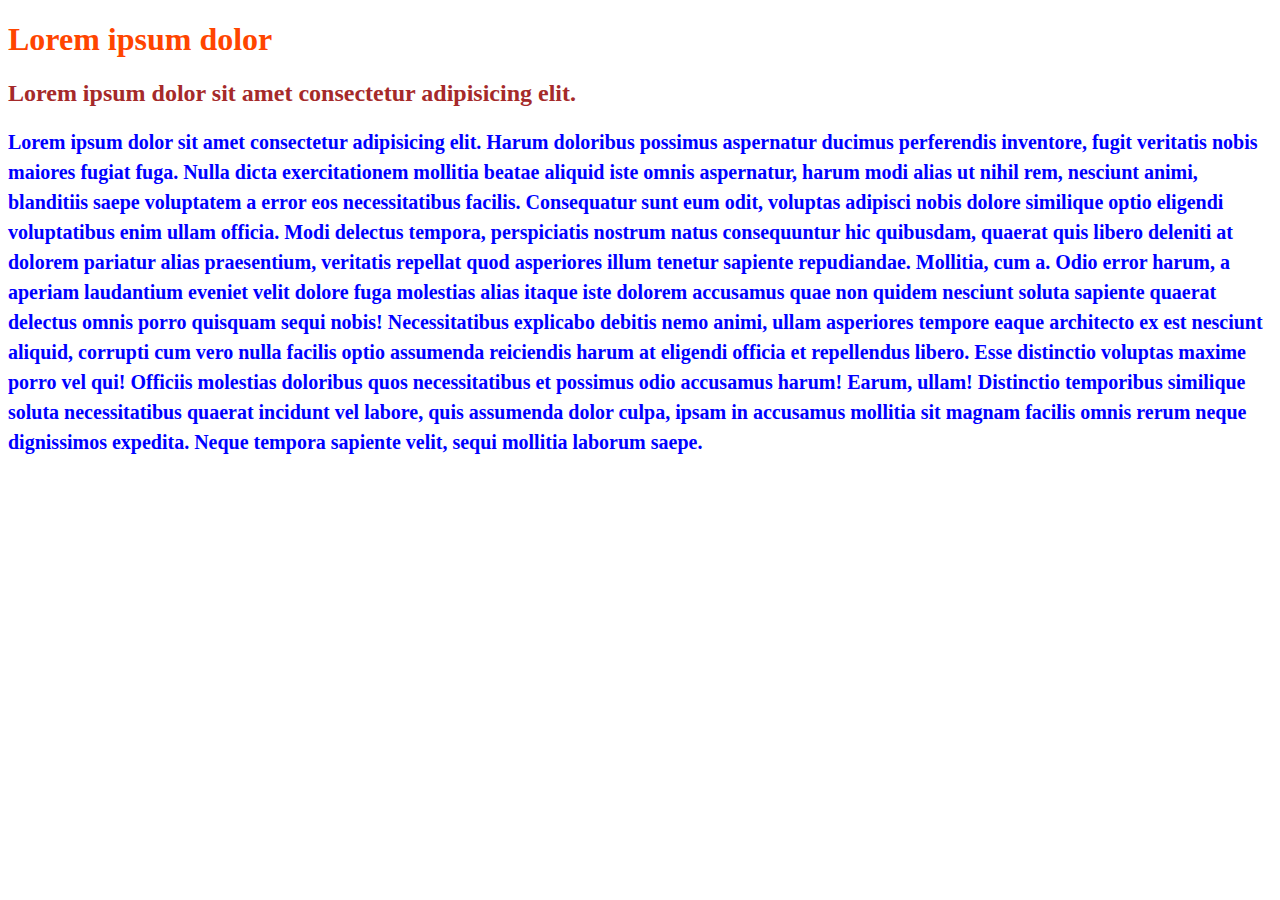
<file: 01_basics/index.html>
<!DOCTYPE html>
<html lang="en">
<head>
    <meta charset="UTF-8">
    <meta name="viewport" content="width=device-width, initial-scale=1.0">
    <title>CSS BASICS</title>
    <style>
   .browntext {
        color: brown;
    }
    
    </style>
    <link rel="stylesheet" href="style.css">
</head>
<body>
    <h1 style="color:orangered">Lorem ipsum dolor</h1>
    <h2 class="browntext">Lorem ipsum dolor sit amet consectetur adipisicing elit.</h2>
    <p>Lorem ipsum dolor sit amet consectetur adipisicing elit. Harum doloribus possimus aspernatur ducimus perferendis inventore, fugit veritatis nobis maiores fugiat fuga. Nulla dicta exercitationem mollitia beatae aliquid iste omnis aspernatur, harum modi alias ut nihil rem, nesciunt animi, blanditiis saepe voluptatem a error eos necessitatibus facilis. Consequatur sunt eum odit, voluptas adipisci nobis dolore similique optio eligendi voluptatibus enim ullam officia. Modi delectus tempora, perspiciatis nostrum natus consequuntur hic quibusdam, quaerat quis libero deleniti at dolorem pariatur alias praesentium, veritatis repellat quod asperiores illum tenetur sapiente repudiandae. Mollitia, cum a. Odio error harum, a aperiam laudantium eveniet velit dolore fuga molestias alias itaque iste dolorem accusamus quae non quidem nesciunt soluta sapiente quaerat delectus omnis porro quisquam sequi nobis! Necessitatibus explicabo debitis nemo animi, ullam asperiores tempore eaque architecto ex est nesciunt aliquid, corrupti cum vero nulla facilis optio assumenda reiciendis harum at eligendi officia et repellendus libero. Esse distinctio voluptas maxime porro vel qui! Officiis molestias doloribus quos necessitatibus et possimus odio accusamus harum! Earum, ullam! Distinctio temporibus similique soluta necessitatibus quaerat incidunt vel labore, quis assumenda dolor culpa, ipsam in accusamus mollitia sit magnam facilis omnis rerum neque dignissimos expedita. Neque tempora sapiente velit, sequi mollitia laborum saepe.</p>
</body>
</html>
</file>
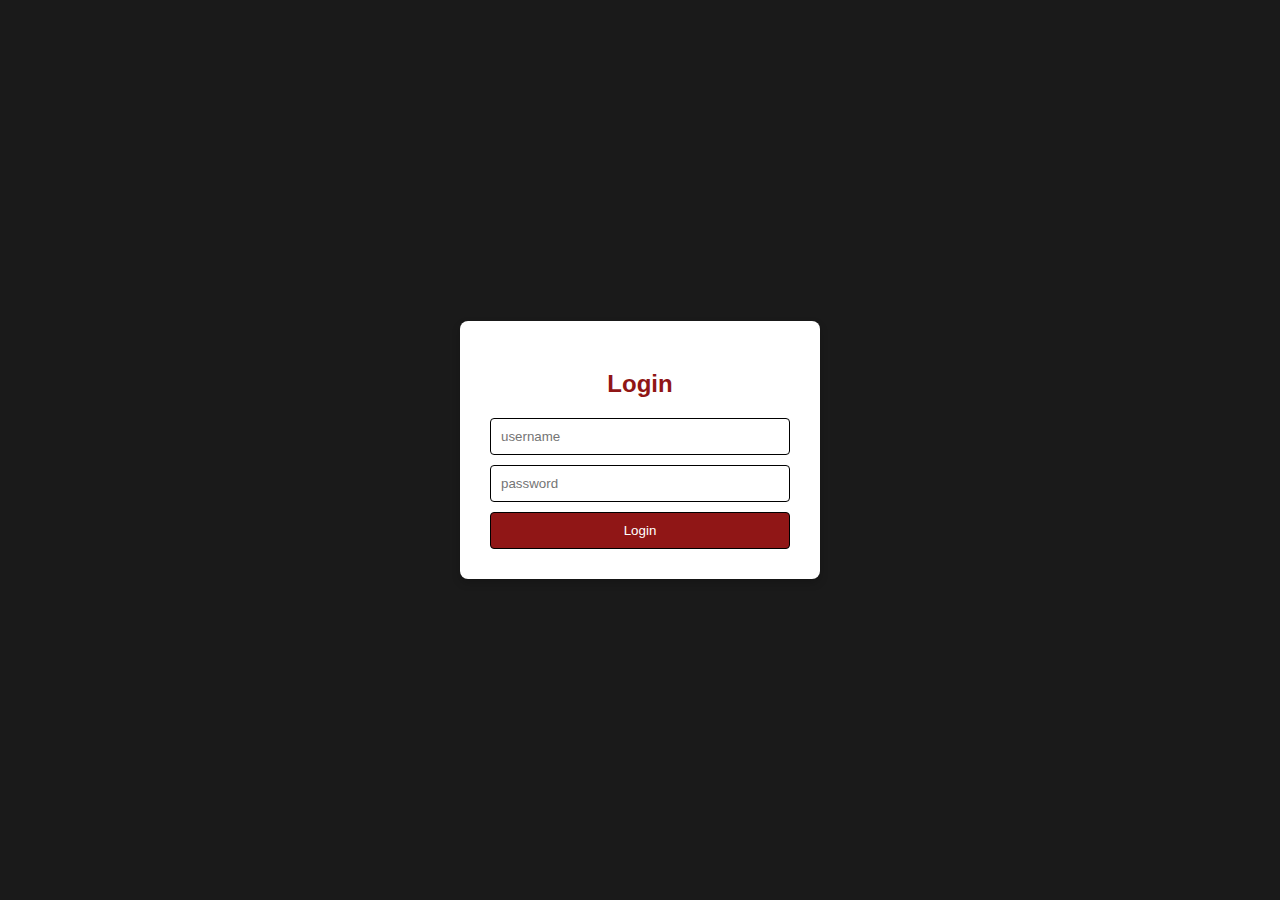
<file: 02_login_project/login.html>
<!DOCTYPE html>
<html lang="en">
<head>
    <meta charset="UTF-8">
    <meta name="viewport" content="width=device-width, initial-scale=1.0">
    <title>Login Page</title>
    <style>
        body{
            font-family: Arial, Helvetica, sans-serif;
            background-color: #1a1a1a;
            margin:0;
            padding:0;
            height: 100vh;
            display: flex;
            justify-content: center;
            align-items: center;
        }
        .card{
            background-color: #fff;
            padding:30px;
            border-radius: 8px;
            box-shadow: 0 4px 8px rgba(0,0,0,0.2);
            width: 300px;
            
        }
        h2{
            color: #901616;
            text-align: center;
            margin-bottom: 20px;
        }
        form{
            display: flex;
            flex-direction: column;
        }
        input{
            padding: 10px;
            margin-bottom: 10px;
            border: 1px solid #000;
            border-radius: 4px;
            /* background-color: #3a3a3a; */
        }
        button{
            background-color: #901616;
            color: #fff;
            padding: 10px;
            border: 1px solid #000;
            border-radius: 4px;
            cursor: pointer;
        }
    </style>
</head>
<body>
    <div class="card">
        <h2>Login</h2>
        <form>
            <input type="email" id="" name="" placeholder="username">
             <input type="password" id="" name="" placeholder="password">
            <button type="submit">Login</button>
        </form>
    </div>
</body>
</html>
</file>
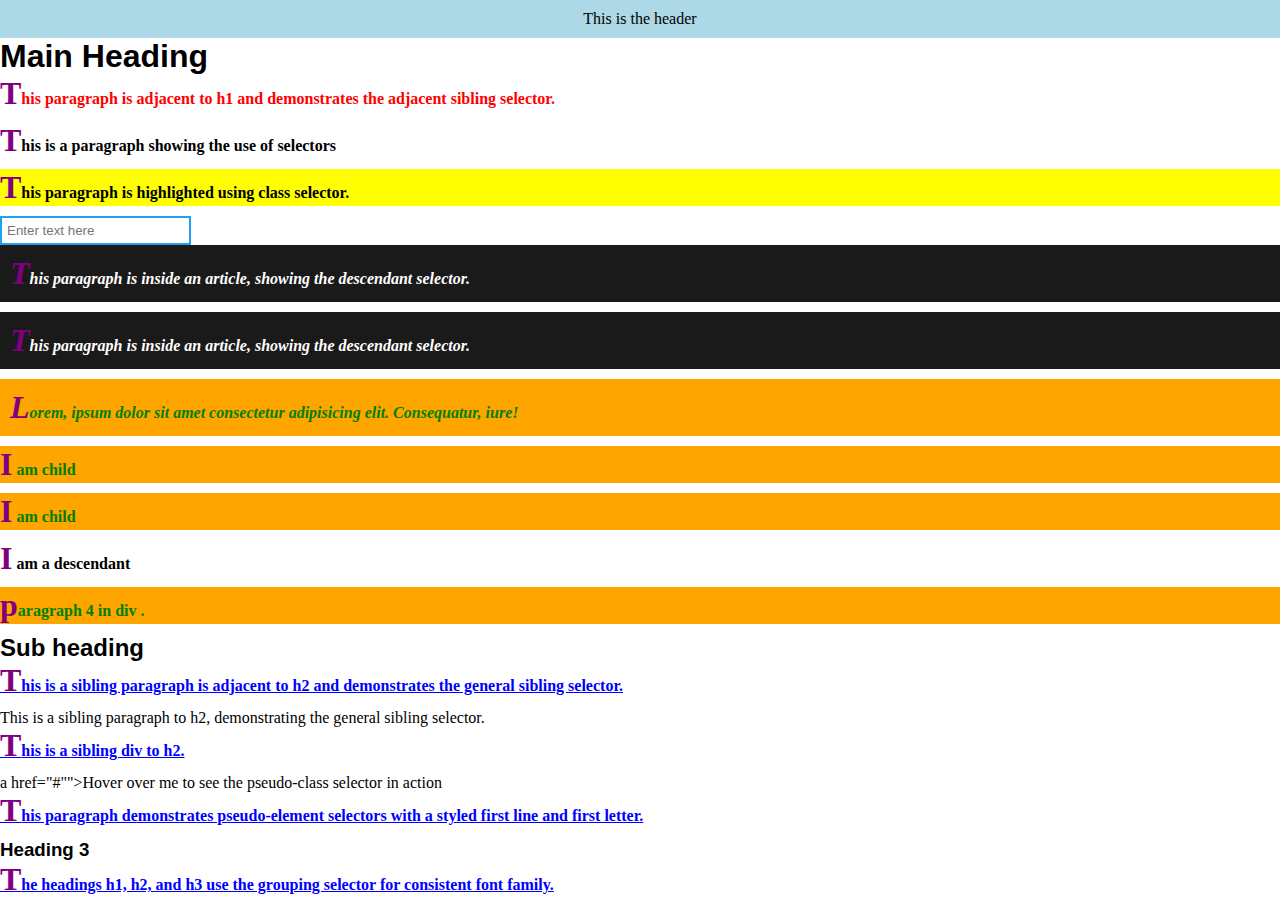
<file: 03_selectors/selectors.html>
<!DOCTYPE html>
<html lang="en">
<head>
    <meta charset="UTF-8">
    <meta name="viewport" content="width=device-width, initial-scale=1.0">
    <title>CSS Selectors EXAMPLE</title>
    <style>
        /* 1.universal-selector  */
        * {
        
            margin: 0;
            padding: 0;
            box-sizing: border-box;
        }
        
        /* 2.type-selector */
        p {
    
            font-size: 16px;
            margin-bottom: 10px;
            
        }

        /* 3.class-selector */
        .highlight {
            background-color: yellow;
        }

        /* 4.id-selector */
        #header {
            background-color: lightblue;
            padding: 10px;
            text-align: center;
        }

        /* 5.attribute-selector */
        input[type="text"] {
            border: 2px solid #21a1f1;
            padding: 5px;
        }
  /* Advanced Selectors */ 
        /* adjacent-sibling-selector */
        /* 6.descendant-selector */
        article p {
            color: #fff;
            padding:10px;
            font-style: italic;
            background-color: #1a1a1a;
        }

        /* 7.child-selector */
        div > p {
            color: green;
            list-style-type: disc;
            background-color: orange;
        }

        /* 8.Adjacent-sibling-selector */
        h1 + p {
            color: red;
            font-weight: bold;
        }

        /* 9.general-sibling-selector */
        h2 ~ p {
            color: blue;
            text-decoration: underline;
        }


        /* 10.grouping-selector */
        h1, h2, h3 {
            font-family: Arial, sans-serif;
            color:l,rgb(61, 162, 209)
        }

        /* 11.pseudo-class-selector */
        a:hover {
            background-color: rgb(70, 204, 32);
            text-decoration: none;
            color:#1a1a1a;
            padding: 5px;
            margin: 5px;

        }

        /* 12.pseudo-element-selector */
        p::first-line {
            font-weight: bold;
        }
        p::first-letter {
            font-size: 200%;
            color: purple;
        }




        
    </style>
</head>
<body>
    <header id="header">This is the header</header>
    <h1>Main Heading</h1>
    <p>This paragraph is adjacent to h1 and demonstrates the adjacent sibling selector.</p>
    <p>This is a paragraph showing the use of selectors</p>
    <p class ="highlight">This paragraph is highlighted using class selector.</p>

    <input type="text" placeholder="Enter text here"/>
    <article>
        <p>This paragraph is inside an article, showing the descendant selector.</p>
        <p>This paragraph is inside an article, showing the descendant selector.</p>
<div>
    <p>Lorem, ipsum dolor sit amet consectetur adipisicing elit. Consequatur, iure!

    </p>
</div>
    </article>

   <div>
    <p>I am child</p>
    <p>I am child</p>
    <section>
        <p>I am a descendant</p>
    </section>
    <p>paragraph 4 in div .</p>
   </div>

    <h2>Sub heading</h2>
    <p>This is a sibling paragraph is adjacent to h2 and demonstrates the general sibling selector.</p>
     <div>This is a sibling paragraph to h2, demonstrating the general sibling selector.</div>
     <p> This is a sibling div to h2.</p>

     a href="#"">Hover over me to see the pseudo-class selector in action
</a>

<p>This paragraph demonstrates pseudo-element selectors with a styled first line and first letter.

</p>

<h3>Heading 3</h3>
<p>The headings h1, h2, and h3 use the grouping selector for consistent font family.</p>
</body>
</html>
</file>
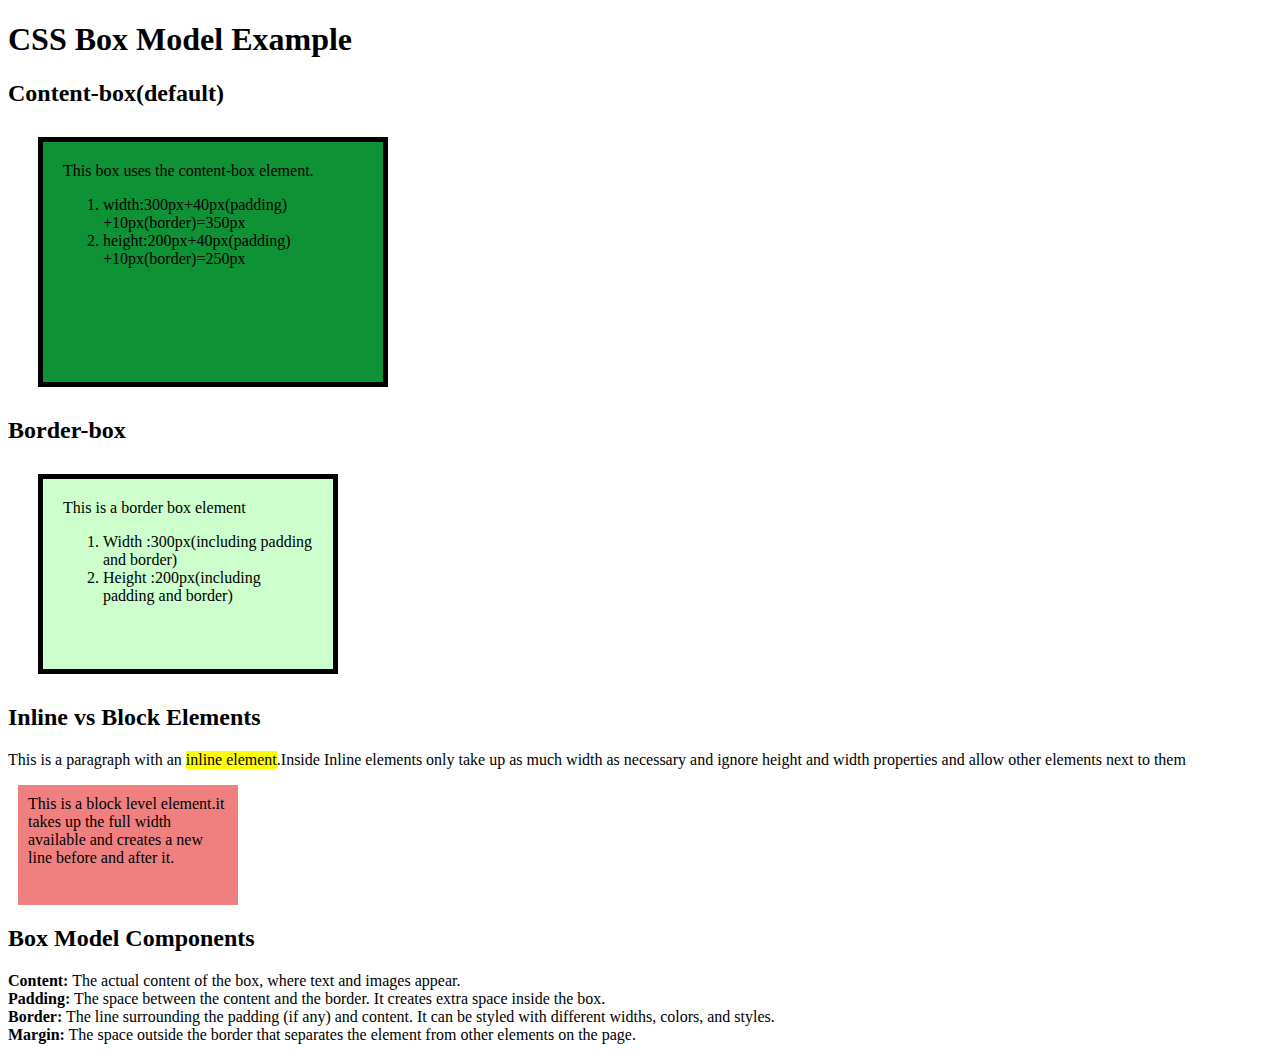
<file: 04_boxmodel/boxmodel.html>
<!DOCTYPE html>
<html lang="en">
<head>
    <meta charset="UTF-8">
    <meta name="viewport" content="width=device-width, initial-scale=1.0">
    <title>Box Model</title>
    <style>
        .box-model{
            width: 300px;
            height: 200px;
            padding: 20px;
            border: 5px solid black;
            margin: 30px;
            background-color: pink;

        }

        .content{
            box-sizing: content-box;
            background-color: #0f9136;
        }

        .border-box{
            box-sizing: border-box;
            background-color: #ccffcc;
        }
        .box-model-demo p{
               margin: 0;
        }

        .highlight{
            background-color: yellow;
            display:inline-block
        }

        .inline-example{
            padding: 10px;
            background-color: lightblue;
            margin: 10px;
            /* inline element ignore height and width */
            width: 200px;
            height: 100px;
        }

        .block-example{
            padding: 10px;
            background-color: lightcoral;
            margin: 10px;
            width: 200px;
            height: 100px;
            display: block;
        }


    </style>
</head>
<body>
    <h1>CSS Box Model Example</h1>

    <h2>Content-box(default)</h2>
<div class="box-model content">
    This box uses the content-box element.
    <ol>
        <li>width:300px+40px(padding)
            +10px(border)=350px</li>
        <li>height:200px+40px(padding)
            +10px(border)=250px</li>
    </ol>
</div>
    <h2>Border-box</h2>
    <div class="box-model border-box">
        This is a border box element 
        <ol>
            <li> Width :300px(including padding and border)</li>
            <li>Height :200px(including padding and border)</li>
            
        </ol>
    </div>

    <div>
        <h2>Inline vs Block Elements</h2>
        <p>This is a paragraph with an <span class="highlight">inline element</span>.Inside Inline elements only take up as much width as necessary and ignore height and width properties and allow other elements next to them</p>
       


        <div class="block-example">
            This is a block level element.it takes up the full width available and creates a new line before and after it.
        </div>

        <div>
            <h2>Box Model Components</h2>
            <div class="box-model-demo">
                <p><strong>Content:</strong> The actual content of the box, where text and images appear.</p>
                <p><strong>Padding:</strong> The space between the content and the border. It creates extra space inside the box.</p>
                <p><strong>Border:</strong> The line surrounding the padding (if any) and content. It can be styled with different widths, colors, and styles.</p>
                <p><strong>Margin:</strong> The space outside the border that separates the element from other elements on the page.</p>
        </div>
    </div>
</body>
</html>
</file>
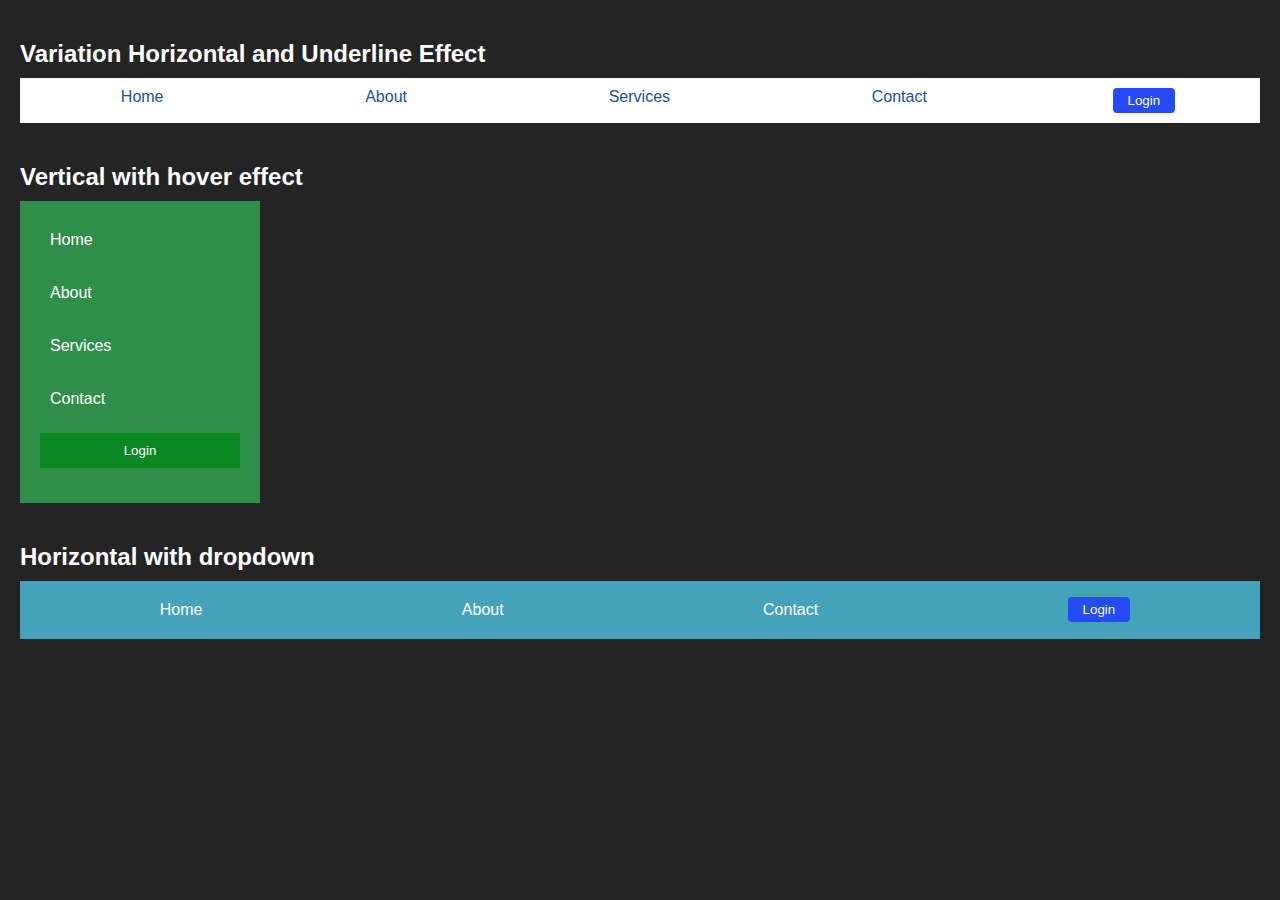
<file: 05_navbar/navbar.html>
<!DOCTYPE html>
<html lang="en">
<head>
    <meta charset="UTF-8">
    <meta name="viewport" content="width=device-width, initial-scale=1.0">
    <title>Navigation Bar Variations</title>
    <style>
        body{
            font-family: Arial, Arial, Helvetica;
            margin: 0px;
            padding: 20px;
            background-color: #242424;
            color: #fff;
        }
        .nav-container{
            margin-bottom: 40px;
        }
        h2{
            margin-bottom: 10px;
        }
        .nav1 {
            background-color: #fff;
            padding:10px;
        }

        .nav1 ul{
            list-style-type: none;
            padding: 0;
            margin: 0;
            display: flex;
            gap: 20px;
            justify-content: space-around;
        }
        .nav1 li{
            display: inline;
        }
        .nav1 a {
            text-decoration: none;
            color: rgb(25, 80, 158);
            padding: 8px 16px;
            position: relative;
        }
        .nav1 a::after {
            content: "";
            position: absolute;
            bottom: 0;
            left:0;
            width: 100%;
            height: 2px;
            background-color: #0a65c7;
            transform: scaleY(0);
            transition: transform 0.3s ease;
        }

        .nav1 a:hover::after{
            transform: scaleX(1);

        }
        .nav1 .login-btn{
            padding: 5px 15px;
            background-color: #254bf6;
            color: #fff;
            border: none;
            border-radius: 4px;
            cursor: pointer;
            
        }
        .nav1 .login-btn:hover{
            background-color: #0a2dc1;
        }

        .nav2{
            /* border: 2px soild red; */
            background-color: #2f8f4a;
            width: 200px;
            padding: 20px;
            ;
        }
        .nav2 ul{
            list-style-type: none;
            padding: 0;
            margin: 0;
    
        }
        .nav2 li{
            margin-bottom: 15px;
        }
        .nav2 a{
            text-decoration: none;
            color: #fff;
            padding: 10px;
            display: block;
            width:100%;

        }
        .nav2 a:hover{
            background-color: #137e0a;
            border-radius: 4px;
        }
        .nav2 .login-btn{
            padding: 10px ;
            background-color: #0a8923;
            color: #fff;
            cursor: pointer;
            border:none;
            width: 100%;
        }
        .nav2 .login-btn:hover{
            background-color: #06560f;
            border:1px solid #fff;
        }

        .nav3 {
            background-color: #45a2bb;
            padding: 10px;
        }
         .nav3 ul{
            list-style-type: none;
            padding: 0;
            margin: 0;
            display: flex;
            justify-content: space-around;
            align-items: center;
        } 
 
        .nav3 a{
            text-decoration: none;
            color:#fff;
            padding: 10px;
            display: block;
        }

        .nav3 .dropdown-content{
            display: none;;
        }

        .nav3 .dropdown:hover .dropdown-content{
            display: block;
            position: absolute;
            background-color: #3e3e3e;
            /* color:#0a65c7; */
            min-width: 160px;


           
        }
        .nav3 .dropdown-content a{
            color:#fff;
            padding: 10px;
            text-align: left;
            border-bottom: 1px solid #ddd;
        }
        .nav3 .dropdown-content a:hover{
            background-color: #254bf6;
        }
        .nav3 .login-btn{
            padding: 5px 15px;
            background-color: #254bf6;
            color: #fff;
            border: none;
            border-radius: 4px;
            cursor: pointer;
            
        }
        .nav3 .login-btn:hover{
            background-color: #0a2dc1;
        }

    </style>
</head>
<body>
      <div class="nav-container">
        <h2>Variation Horizontal and Underline Effect</h2>
            <nav class="nav1">
                <ul>
                    <li><a href="#">Home</a></li>
                    <li><a href="#">About</a></li>
                    <li><a href="#">Services</a></li>
                    <li><a href="#">Contact</a></li>
                    <li>
                        <button class="login-btn">Login</button>
                    </li>
                </ul>
            </nav>
      </div>

      <div class="nav-container">
        <h2>Vertical with hover effect</h2>
            <nav class="nav2">
                <ul>
                    <li><a href="#">Home</a></li>
                    <li><a href="#">About</a></li>
                    <li><a href="#">Services</a></li>
                    <li><a href="#">Contact</a></li>
                    <li>
                        <button class="login-btn">Login</button>
                    </li>
                </ul>
            </nav>

      </div>

        <div class="nav-container">
            <h2>Horizontal with dropdown</h2>
            <nav class="nav3">
                <ul>
                    <li><a href="#">Home</a></li>
                    <li class="dropdown">
                        <a href="#">About</a>
                        <div class="dropdown-content">
                            <a href="#">Team</a>
                            <a href="#">History</a>
                            <a href="#">Careers</a>
                        </div>
                    </li>
                    <li><a href="#">Contact</a></li>
                    <li>
                        <button class="login-btn">Login</button>
                    </li>
                </ul>
            </nav>

        </div>
</body>
</html>
</file>
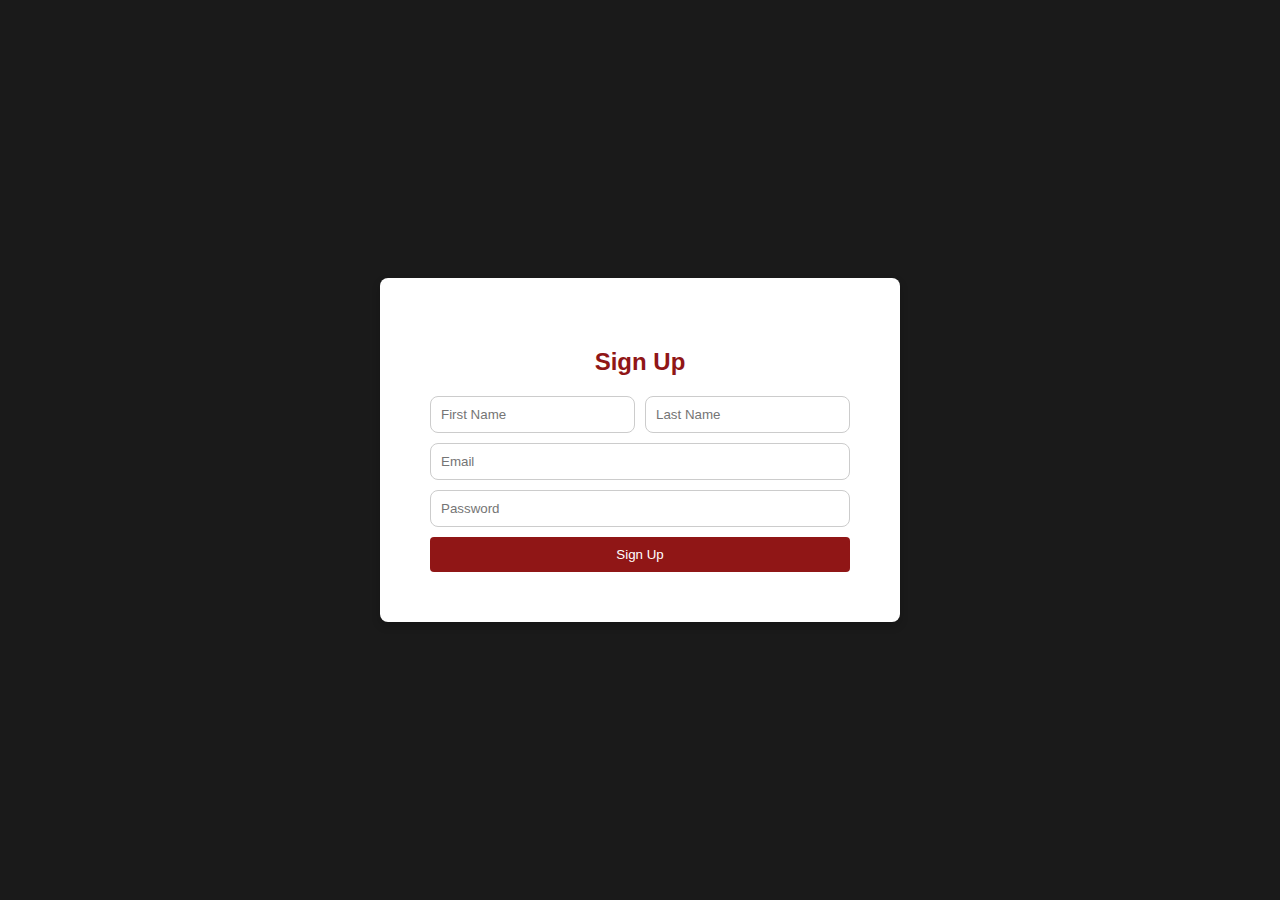
<file: Assignment/signup.html>
<!DOCTYPE html>
<html lang="en">
<head>
    <meta charset="UTF-8">
    <meta name="viewport" content="width=device-width, initial-scale=1.0">
    <title>Sign-Up Page</title>
    <style>
        body{
            font-family: Arial, Helvetica, sans-serif;
            background-color: #1a1a1a;
            margin:0;
            padding:0;
            height: 100vh;
            display: flex;
            justify-content: center;
            align-items: center;
        }
        .card{
            background-color: #fff;
            padding:50px;
            border-radius: 8px;
            box-shadow: 0 4px 8px rgba(0,0,0,0.2);
            width: 420px;
        }
        h2{
            color: #901616;
            text-align: center;
            margin-bottom: 20px;
        }
        form{
            display: flex;
            flex-direction: column;
        }
        .row{
            display: flex;
            gap: 10px;
        }
        .row input{
            flex: 1; 
        }
        input{
            padding:10px;
            margin-bottom: 10px;
            border:1px solid #ccc;
            border-radius: 8px;
        }
        button{
            padding:10px;
            background-color: #901616;
            color:#fff;
            border:none;
            border-radius: 4px;
            cursor: pointer;
        }
    </style>
</head>
<body>
    <div class="card">
        <h2>Sign Up</h2>
        <form>
            <div class="row">
                <input type="text" placeholder="First Name">
                <input type="text" placeholder="Last Name">
            </div>

            <input type="email" placeholder="Email">

            <input type="password" placeholder="Password">

            <button type="submit">Sign Up</button>
        </form>
    </div>
</body>
</html>
</file>
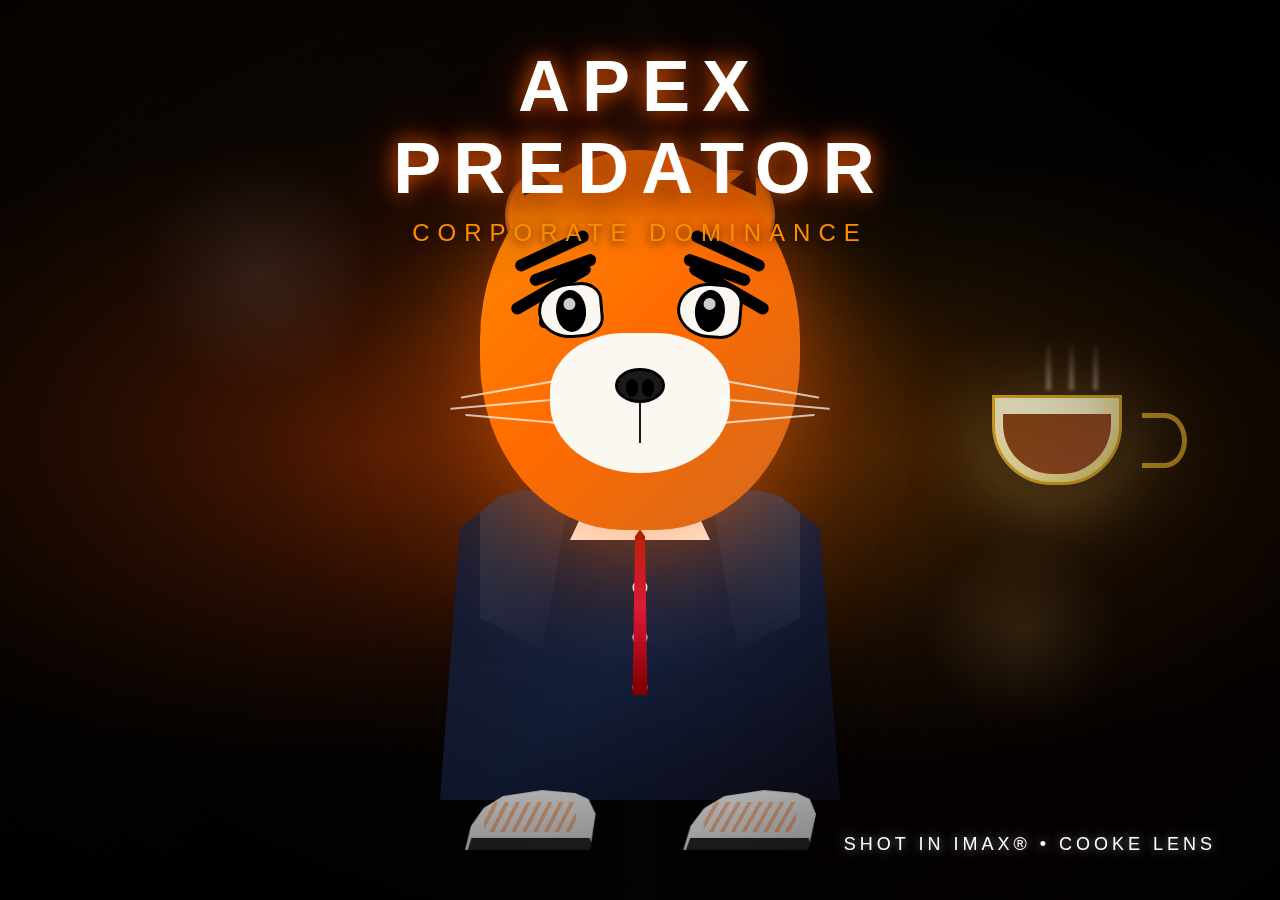
<file: Assignment/Tiger.html>
<!DOCTYPE html>
<html lang="en">
<head>
    <meta charset="UTF-8">
    <meta name="viewport" content="width=device-width, initial-scale=1.0">
    <title>Corporate Tiger</title>
    <style>
        * {
            margin: 0;
            padding: 0;
            box-sizing: border-box;
        }

        body {
            background: #000;
            overflow: hidden;
            font-family: 'Helvetica Neue', Arial, sans-serif;
        }

        .cinematic-container {
            position: relative;
            width: 100vw;
            height: 100vh;
            background: linear-gradient(135deg, #1a0a00 0%, #000000 50%, #0a0000 100%);
        }

        .fire-overlay {
            position: absolute;
            top: 0;
            left: 0;
            width: 100%;
            height: 100%;
            background: 
                radial-gradient(ellipse at 30% 50%, rgba(255, 69, 0, 0.3) 0%, transparent 50%),
                radial-gradient(ellipse at 70% 50%, rgba(255, 140, 0, 0.2) 0%, transparent 50%);
            animation: fireGlow 4s ease-in-out infinite alternate;
            pointer-events: none;
            mix-blend-mode: screen;
        }

        @keyframes fireGlow {
            0% { opacity: 0.5; transform: scale(1); }
            100% { opacity: 0.8; transform: scale(1.05); }
        }

        .lens-flare {
            position: absolute;
            width: 100%;
            height: 100%;
            background: 
                radial-gradient(circle at 20% 30%, rgba(255, 255, 255, 0.1) 0%, transparent 10%),
                radial-gradient(circle at 80% 70%, rgba(255, 200, 100, 0.15) 0%, transparent 8%),
                linear-gradient(90deg, transparent 48%, rgba(255, 255, 255, 0.02) 50%, transparent 52%);
            pointer-events: none;
            animation: lensShift 6s ease-in-out infinite;
        }

        @keyframes lensShift {
            0%, 100% { transform: translateX(0); }
            50% { transform: translateX(20px); }
        }

        .grain {
            position: absolute;
            top: 0;
            left: 0;
            width: 100%;
            height: 100%;
            background-image: url("data:image/svg+xml,%3Csvg viewBox='0 0 400 400' xmlns='http://www.w3.org/2000/svg'%3E%3Cfilter id='noiseFilter'%3E%3CfeTurbulence type='fractalNoise' baseFrequency='2.5' numOctaves='4' stitchTiles='stitch'/%3E%3C/filter%3E%3Crect width='100%25' height='100%25' filter='url(%23noiseFilter)' opacity='0.08'/%3E%3C/svg%3E");
            pointer-events: none;
            animation: grainMove 0.5s steps(8) infinite;
            opacity: 0.4;
        }

        @keyframes grainMove {
            0%, 100% { transform: translate(0, 0); }
            50% { transform: translate(-5%, -5%); }
        }

        .office-scene {
            position: relative;
            width: 100%;
            height: 100%;
            display: flex;
            align-items: center;
            justify-content: center;
            perspective: 1500px;
        }

        .tiger-container {
            position: relative;
            width: 600px;
            height: 700px;
            animation: cinematicZoom 3s ease-out forwards;
            transform-style: preserve-3d;
        }

        @keyframes cinematicZoom {
            0% { transform: scale(1.3) translateZ(200px); opacity: 0; }
            100% { transform: scale(1) translateZ(0); opacity: 1; }
        }

        /* TIGER HEAD */
        .tiger-head {
            position: absolute;
            top: 50px;
            left: 50%;
            transform: translateX(-50%);
            width: 320px;
            height: 380px;
            z-index: 10;
        }

        .head-main {
            width: 100%;
            height: 100%;
            background: linear-gradient(135deg, #ff8c00 0%, #ff6b00 50%, #d2691e 100%);
            border-radius: 50% 50% 45% 45%;
            position: relative;
            filter: drop-shadow(0 20px 60px rgba(255, 100, 0, 0.6));
            animation: headBreathe 3s ease-in-out infinite;
        }

        @keyframes headBreathe {
            0%, 100% { transform: scale(1); }
            50% { transform: scale(1.02); }
        }

        .tiger-stripe {
            position: absolute;
            background: #000;
            border-radius: 20px;
        }

        .stripe-1 { width: 80px; height: 12px; top: 25%; left: 10%; transform: rotate(-25deg); }
        .stripe-2 { width: 70px; height: 12px; top: 30%; left: 15%; transform: rotate(-20deg); }
        .stripe-3 { width: 90px; height: 12px; top: 35%; left: 8%; transform: rotate(-30deg); }
        .stripe-4 { width: 80px; height: 12px; top: 25%; right: 10%; transform: rotate(25deg); }
        .stripe-5 { width: 70px; height: 12px; top: 30%; right: 15%; transform: rotate(20deg); }
        .stripe-6 { width: 90px; height: 12px; top: 35%; right: 8%; transform: rotate(30deg); }
        .stripe-7 { width: 60px; height: 12px; top: 42%; left: 18%; transform: rotate(-15deg); }
        .stripe-8 { width: 60px; height: 12px; top: 42%; right: 18%; transform: rotate(15deg); }

        .white-muzzle {
            position: absolute;
            bottom: 15%;
            left: 50%;
            transform: translateX(-50%);
            width: 180px;
            height: 140px;
            background: #faf8f0;
            border-radius: 50% 50% 60% 60%;
        }

        .nose {
            position: absolute;
            top: 25%;
            left: 50%;
            transform: translateX(-50%);
            width: 50px;
            height: 35px;
            background: #1a1a1a;
            border-radius: 50% 50% 50% 50%;
            border: 3px solid #000;
        }

        .nostril {
            position: absolute;
            width: 12px;
            height: 18px;
            background: #000;
            border-radius: 50%;
            top: 8px;
        }

        .nostril-left { left: 8px; }
        .nostril-right { right: 8px; }

        .mouth-line {
            position: absolute;
            top: 50%;
            left: 50%;
            transform: translateX(-50%);
            width: 2px;
            height: 40px;
            background: #1a1a1a;
        }

        .whiskers {
            position: absolute;
            top: 50%;
            width: 100%;
        }

        .whisker {
            position: absolute;
            height: 2px;
            background: rgba(255, 255, 255, 0.7);
            border-radius: 2px;
        }

        .whisker-l1 { width: 100px; left: -90px; top: -15px; transform: rotate(-10deg); }
        .whisker-l2 { width: 110px; left: -100px; top: 0px; transform: rotate(-5deg); }
        .whisker-l3 { width: 95px; left: -85px; top: 15px; transform: rotate(5deg); }
        .whisker-r1 { width: 100px; right: -90px; top: -15px; transform: rotate(10deg); }
        .whisker-r2 { width: 110px; right: -100px; top: 0px; transform: rotate(5deg); }
        .whisker-r3 { width: 95px; right: -85px; top: 15px; transform: rotate(-5deg); }

        .tiger-eye {
            position: absolute;
            top: 35%;
            width: 65px;
            height: 55px;
            background: #faf8f0;
            border-radius: 60% 40% 40% 60%;
            border: 3px solid #000;
        }

        .eye-left { left: 18%; transform: rotate(-5deg); }
        .eye-right { right: 18%; transform: rotate(5deg); }

        .pupil {
            position: absolute;
            top: 50%;
            left: 50%;
            transform: translate(-50%, -50%);
            width: 30px;
            height: 42px;
            background: #000;
            border-radius: 50%;
            animation: pupilGlow 2s ease-in-out infinite;
        }

        @keyframes pupilGlow {
            0%, 100% { box-shadow: 0 0 20px rgba(255, 100, 0, 0.5); }
            50% { box-shadow: 0 0 35px rgba(255, 100, 0, 0.8); }
        }

        .iris-shine {
            position: absolute;
            top: 8px;
            left: 8px;
            width: 12px;
            height: 12px;
            background: rgba(255, 255, 255, 0.8);
            border-radius: 50%;
        }

        .tiger-ear {
            position: absolute;
            top: 5%;
            width: 90px;
            height: 100px;
            background: linear-gradient(135deg, #ff8c00 0%, #ff6b00 100%);
            border-radius: 50% 50% 20% 20%;
            border: 3px solid #d2691e;
        }

        .ear-left { left: 8%; transform: rotate(-25deg); }
        .ear-right { right: 8%; transform: rotate(25deg); }

        .ear-inner {
            position: absolute;
            top: 30%;
            left: 50%;
            transform: translateX(-50%);
            width: 50px;
            height: 50px;
            background: #faf8f0;
            border-radius: 50%;
        }

        .ear-tuft {
            position: absolute;
            top: -15px;
            left: 50%;
            transform: translateX(-50%);
            width: 30px;
            height: 30px;
            background: #000;
            clip-path: polygon(50% 0%, 0% 100%, 100% 100%);
        }

        /* BUSINESS SUIT */
        .suit-body {
            position: absolute;
            top: 380px;
            left: 50%;
            transform: translateX(-50%);
            width: 400px;
            height: 320px;
            background: linear-gradient(135deg, #1a1a2e 0%, #16213e 50%, #0f0f1e 100%);
            clip-path: polygon(
                30% 0%, 70% 0%, 85% 5%, 95% 15%, 100% 100%, 0% 100%, 5% 15%, 15% 5%
            );
            filter: drop-shadow(0 15px 40px rgba(0, 0, 0, 0.8));
        }

        .collar {
            position: absolute;
            top: 0;
            left: 50%;
            transform: translateX(-50%);
            width: 140px;
            height: 60px;
            background: #fff;
            clip-path: polygon(20% 0%, 80% 0%, 100% 100%, 0% 100%);
            z-index: 1;
        }

        .tie {
            position: absolute;
            top: 35px;
            left: 50%;
            transform: translateX(-50%);
            width: 50px;
            height: 180px;
            background: linear-gradient(180deg, #8b0000 0%, #dc143c 50%, #8b0000 100%);
            clip-path: polygon(
                45% 0%, 55% 0%, 50% 8%, 60% 12%, 65% 100%, 35% 100%, 40% 12%, 50% 8%
            );
            z-index: 2;
        }

        .tie-knot {
            position: absolute;
            top: 0;
            left: 50%;
            transform: translateX(-50%);
            width: 35px;
            height: 25px;
            background: #8b0000;
            clip-path: polygon(0% 0%, 100% 0%, 80% 100%, 20% 100%);
        }

        .lapel {
            position: absolute;
            top: 10px;
            width: 90px;
            height: 160px;
            background: linear-gradient(135deg, rgba(255,255,255,0.1) 0%, transparent 100%);
            clip-path: polygon(0% 0%, 100% 0%, 70% 100%, 0% 80%);
        }

        .lapel-left { left: 40px; }
        .lapel-right { right: 40px; transform: scaleX(-1); }

        .suit-button {
            position: absolute;
            left: 50%;
            transform: translateX(-50%);
            width: 15px;
            height: 15px;
            background: #1a1a1a;
            border-radius: 50%;
            border: 2px solid #fff;
        }

        .button-1 { top: 100px; }
        .button-2 { top: 150px; }
        .button-3 { top: 200px; }

        /* TEA SETUP */
        .tea-scene {
            position: absolute;
            top: 50%;
            right: 10%;
            transform: translateY(-50%);
            animation: teaFloat 2s ease-out 1s both;
        }

        @keyframes teaFloat {
            0% { transform: translateY(-50%) translateX(100px); opacity: 0; }
            100% { transform: translateY(-50%) translateX(0); opacity: 1; }
        }

        .teacup {
            width: 160px;
            height: 110px;
            position: relative;
            filter: drop-shadow(0 15px 40px rgba(255, 200, 100, 0.5));
        }

        .cup-body {
            width: 130px;
            height: 90px;
            background: linear-gradient(135deg, #f5f5dc 0%, #fffacd 50%, #f0e68c 100%);
            border-radius: 0 0 60px 60px;
            position: relative;
            border: 3px solid #daa520;
            box-shadow: 
                inset 0 -20px 40px rgba(218, 165, 32, 0.3),
                0 5px 20px rgba(0, 0, 0, 0.3);
        }

        .tea-liquid {
            position: absolute;
            bottom: 8px;
            left: 8px;
            right: 8px;
            height: 60px;
            background: linear-gradient(135deg, #8b4513 0%, #a0522d 100%);
            border-radius: 0 0 50px 50px;
            animation: teaRipple 3s ease-in-out infinite;
        }

        @keyframes teaRipple {
            0%, 100% { transform: scaleY(1); }
            50% { transform: scaleY(0.98); }
        }

        .cup-handle {
            position: absolute;
            right: -35px;
            top: 18px;
            width: 45px;
            height: 55px;
            border: 5px solid #daa520;
            border-left: none;
            border-radius: 0 50% 50% 0;
            background: transparent;
        }

        .steam {
            position: absolute;
            top: -55px;
            left: 50%;
            transform: translateX(-50%);
        }

        .steam-line {
            width: 3px;
            height: 50px;
            background: linear-gradient(to top, rgba(255, 255, 255, 0.7), transparent);
            margin: 0 8px;
            display: inline-block;
            animation: steamRise 2s ease-in-out infinite;
            filter: blur(2px);
        }

        .steam-line:nth-child(2) { animation-delay: 0.3s; }
        .steam-line:nth-child(3) { animation-delay: 0.6s; }

        @keyframes steamRise {
            0% { transform: translateY(0) scaleY(1); opacity: 0; }
            50% { opacity: 0.9; }
            100% { transform: translateY(-30px) scaleY(1.5); opacity: 0; }
        }

        /* ONITSUKA TIGER SHOES */
        .shoes-showcase {
            position: absolute;
            bottom: 50px;
            left: 50%;
            transform: translateX(-50%);
            display: flex;
            gap: 80px;
            animation: shoesReveal 2s ease-out 1.5s both;
        }

        @keyframes shoesReveal {
            0% { transform: translateX(-50%) translateY(100px); opacity: 0; }
            100% { transform: translateX(-50%) translateY(0); opacity: 1; }
        }

        .shoe {
            position: relative;
            width: 140px;
            height: 60px;
            background: linear-gradient(135deg, #ffffff 0%, #f0f0f0 50%, #e0e0e0 100%);
            clip-path: polygon(0% 100%, 5% 60%, 15% 30%, 30% 10%, 60% 0%, 85% 5%, 95% 15%, 100% 40%, 95% 100%);
            filter: drop-shadow(0 10px 25px rgba(0, 0, 0, 0.5));
            transform: rotateY(20deg) rotateX(5deg);
        }

        .shoe:nth-child(2) {
            transform: rotateY(-20deg) rotateX(5deg);
        }

        .tiger-stripe-shoe {
            position: absolute;
            top: 20%;
            left: 15%;
            right: 15%;
            height: 50%;
            background: repeating-linear-gradient(
                -60deg,
                transparent,
                transparent 6px,
                rgba(255, 100, 0, 0.4) 6px,
                rgba(255, 100, 0, 0.4) 10px
            );
        }

        .shoe-sole {
            position: absolute;
            bottom: 0;
            left: 0;
            right: 0;
            height: 12px;
            background: #2a2a2a;
            clip-path: polygon(5% 0%, 95% 0%, 98% 100%, 2% 100%);
        }

        /* TITLES */
        .title-overlay {
            position: absolute;
            top: 5%;
            left: 50%;
            transform: translateX(-50%);
            text-align: center;
            animation: titleDrop 2s ease-out 2s both;
            z-index: 100;
        }

        @keyframes titleDrop {
            0% { transform: translateX(-50%) translateY(-100px); opacity: 0; }
            100% { transform: translateX(-50%) translateY(0); opacity: 1; }
        }

        .main-title {
            font-size: 72px;
            font-weight: 900;
            color: #fff;
            text-transform: uppercase;
            letter-spacing: 12px;
            text-shadow: 
                0 0 20px rgba(255, 100, 0, 0.8),
                0 0 40px rgba(255, 69, 0, 0.6),
                0 5px 30px rgba(0, 0, 0, 0.9);
            animation: titlePulse 3s ease-in-out infinite;
        }

        @keyframes titlePulse {
            0%, 100% { text-shadow: 
                0 0 20px rgba(255, 100, 0, 0.8),
                0 0 40px rgba(255, 69, 0, 0.6),
                0 5px 30px rgba(0, 0, 0, 0.9); }
            50% { text-shadow: 
                0 0 30px rgba(255, 100, 0, 1),
                0 0 60px rgba(255, 69, 0, 0.8),
                0 5px 40px rgba(0, 0, 0, 0.9); }
        }

        .subtitle {
            font-size: 24px;
            color: #ff8c00;
            letter-spacing: 8px;
            margin-top: 10px;
            text-shadow: 0 2px 10px rgba(0, 0, 0, 0.8);
        }

        .imax-badge {
            position: absolute;
            bottom: 5%;
            right: 5%;
            font-size: 18px;
            color: #fff;
            letter-spacing: 4px;
            text-shadow: 0 0 10px rgba(255, 255, 255, 0.5);
            animation: badgeFade 2s ease-out 2.5s both;
            z-index: 100;
        }

        @keyframes badgeFade {
            0% { opacity: 0; }
            100% { opacity: 1; }
        }

        .vignette {
            position: absolute;
            top: 0;
            left: 0;
            width: 100%;
            height: 100%;
            background: radial-gradient(ellipse at center, transparent 30%, rgba(0, 0, 0, 0.8) 100%);
            pointer-events: none;
            z-index: 50;
        }
    </style>
</head>
<body>
    <div class="cinematic-container">
        <div class="fire-overlay"></div>
        <div class="lens-flare"></div>
        <div class="grain"></div>
        
        <div class="office-scene">
            <div class="tiger-container">
                <!-- TIGER HEAD -->
                <div class="tiger-head">
                    <div class="tiger-ear ear-left">
                        <div class="ear-inner"></div>
                        <div class="ear-tuft"></div>
                    </div>
                    <div class="tiger-ear ear-right">
                        <div class="ear-inner"></div>
                        <div class="ear-tuft"></div>
                    </div>
                    
                    <div class="head-main">
                        <div class="tiger-stripe stripe-1"></div>
                        <div class="tiger-stripe stripe-2"></div>
                        <div class="tiger-stripe stripe-3"></div>
                        <div class="tiger-stripe stripe-4"></div>
                        <div class="tiger-stripe stripe-5"></div>
                        <div class="tiger-stripe stripe-6"></div>
                        <div class="tiger-stripe stripe-7"></div>
                        <div class="tiger-stripe stripe-8"></div>
                        
                        <div class="tiger-eye eye-left">
                            <div class="pupil">
                                <div class="iris-shine"></div>
                            </div>
                        </div>
                        <div class="tiger-eye eye-right">
                            <div class="pupil">
                                <div class="iris-shine"></div>
                            </div>
                        </div>
                        
                        <div class="white-muzzle">
                            <div class="nose">
                                <div class="nostril nostril-left"></div>
                                <div class="nostril nostril-right"></div>
                            </div>
                            <div class="mouth-line"></div>
                            <div class="whiskers">
                                <div class="whisker whisker-l1"></div>
                                <div class="whisker whisker-l2"></div>
                                <div class="whisker whisker-l3"></div>
                                <div class="whisker whisker-r1"></div>
                                <div class="whisker whisker-r2"></div>
                                <div class="whisker whisker-r3"></div>
                            </div>
                        </div>
                    </div>
                </div>
                
                <!-- BUSINESS SUIT -->
                <div class="suit-body">
                    <div class="collar"></div>
                    <div class="tie">
                        <div class="tie-knot"></div>
                    </div>
                    <div class="lapel lapel-left"></div>
                    <div class="lapel lapel-right"></div>
                    <div class="suit-button button-1"></div>
                    <div class="suit-button button-2"></div>
                    <div class="suit-button button-3"></div>
                </div>
            </div>
            
            <!-- TEA -->
            <div class="tea-scene">
                <div class="steam">
                    <div class="steam-line"></div>
                    <div class="steam-line"></div>
                    <div class="steam-line"></div>
                </div>
                <div class="teacup">
                    <div class="cup-body">
                        <div class="tea-liquid"></div>
                    </div>
                    <div class="cup-handle"></div>
                </div>
            </div>
            
            <!-- ONITSUKA TIGER SHOES -->
            <div class="shoes-showcase">
                <div class="shoe">
                    <div class="tiger-stripe-shoe"></div>
                    <div class="shoe-sole"></div>
                </div>
                <div class="shoe">
                    <div class="tiger-stripe-shoe"></div>
                    <div class="shoe-sole"></div>
                </div>
            </div>
        </div>
        
        <div class="title-overlay">
            <div class="main-title">APEX PREDATOR</div>
            <div class="subtitle">CORPORATE DOMINANCE</div>
        </div>
        
        <div class="imax-badge">SHOT IN IMAX® • COOKE LENS</div>
        <div class="vignette"></div>
    </div>
</body>
</html>
</file>
<file: 01_basics/style.css>
p{
    font-family: 'Times New Roman', Times, serif;
    font-weight: bold;
    font-size: 20px;
    line-height: 1.5;
    color:blue;
}
</file>
